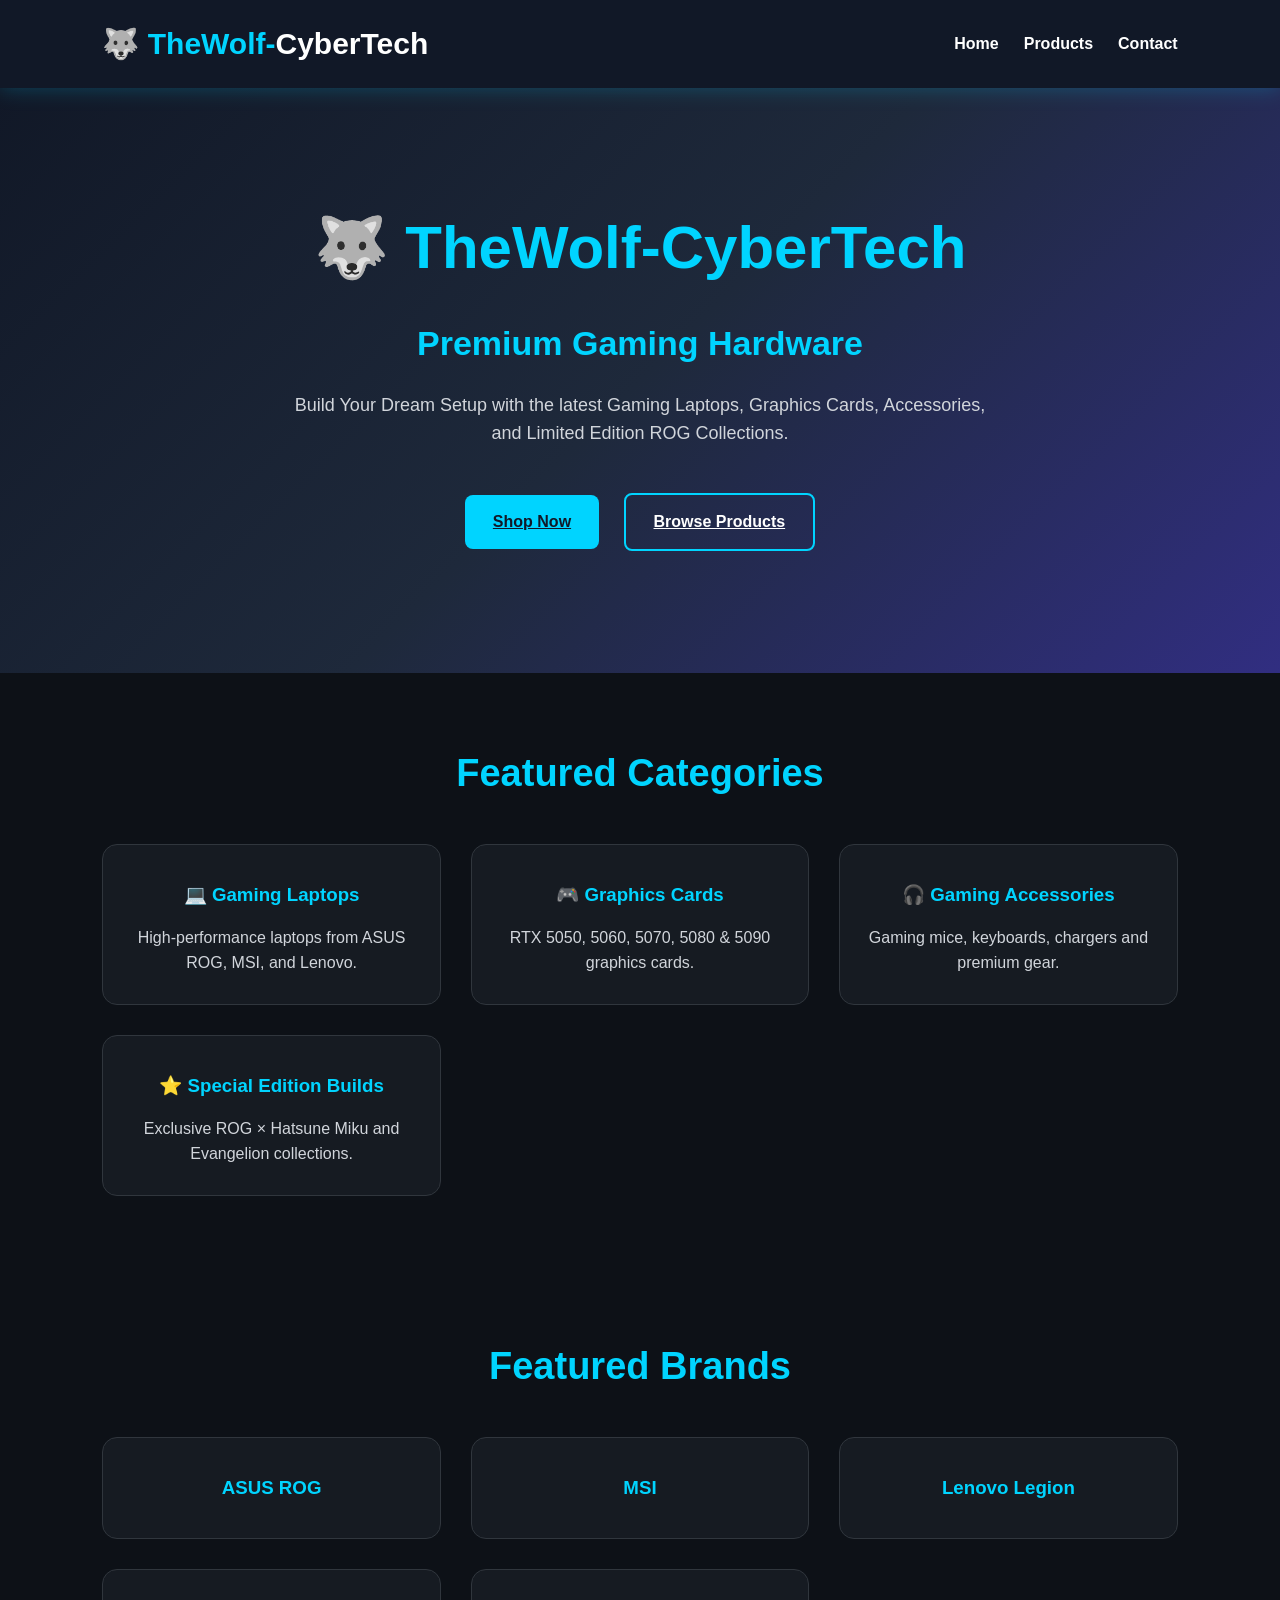
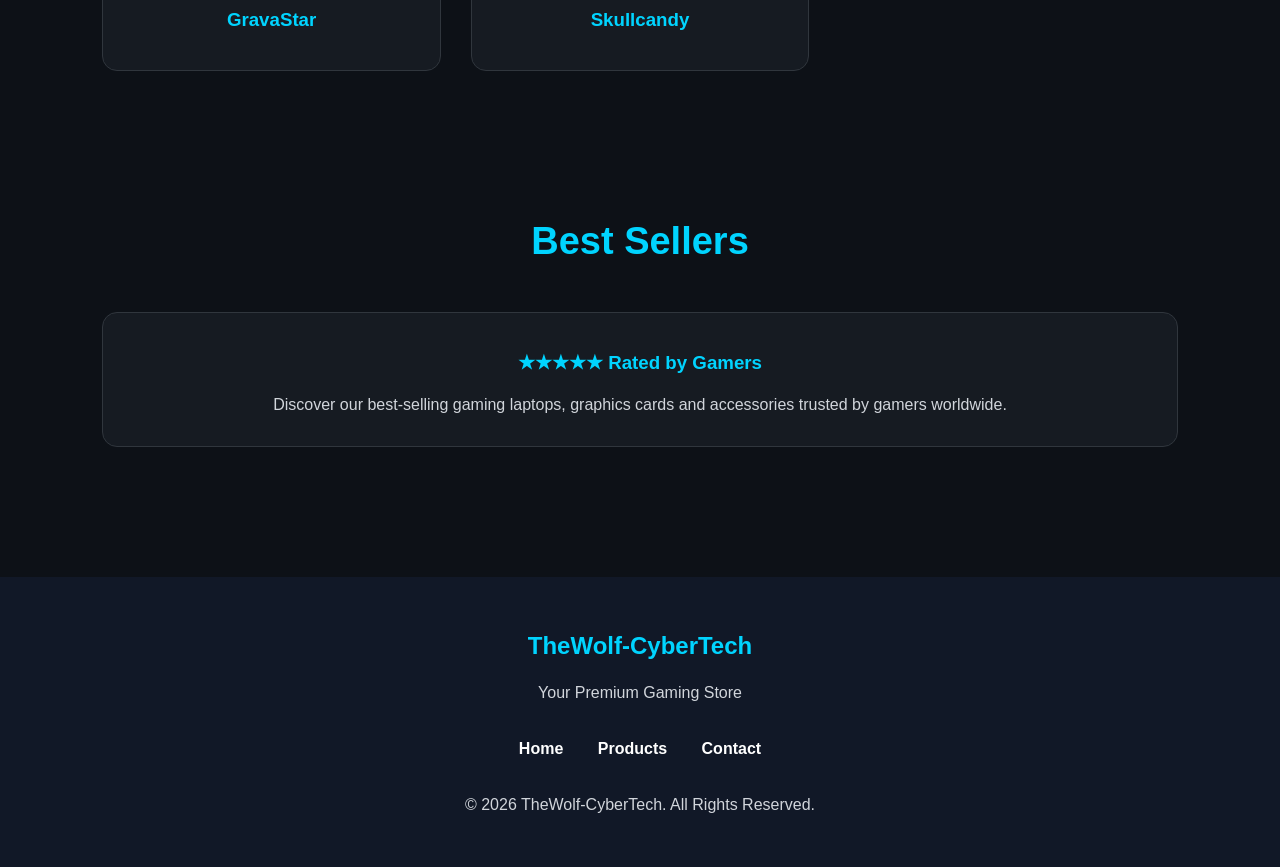
<file: index.html>
<!DOCTYPE html>
<html lang="en">
<head>
    <meta charset="UTF-8">
    <meta name="viewport" content="width=device-width, initial-scale=1.0">
    <title>TheWolf-CyberTech</title>

    <link rel="stylesheet" href="style.css">
</head>

<body>

    <!-- =========================
         HEADER
    ========================== -->

    <header class="header">

        <div class="logo">
            🐺 TheWolf-<span>CyberTech</span>
        </div>

        <nav class="navbar">
            <a href="index.html">Home</a>
            <a href="product.html">Products</a>
            <a href="testing.html">Contact</a>
        </nav>

    </header>

    <!-- =========================
         HERO SECTION
    ========================== -->

    <section class="hero">

        <div class="hero-content">

            <h1>🐺 TheWolf-CyberTech</h1>

            <h2>Premium Gaming Hardware</h2>

            <p>
                Build Your Dream Setup with the latest Gaming Laptops,
                Graphics Cards, Accessories, and Limited Edition ROG Collections.
            </p>

            <div class="hero-buttons">

                <a href="product.html" class="btn-primary">
                    Shop Now
                </a>

                <a href="product.html" class="btn-secondary">
                    Browse Products
                </a>

            </div>

        </div>

    </section>

    <!-- =========================
         FEATURED CATEGORIES
    ========================== -->

    <section class="categories">

        <h2>Featured Categories</h2>

        <div class="product-grid">

            <div class="card">
                <h3>💻 Gaming Laptops</h3>
                <p>High-performance laptops from ASUS ROG, MSI, and Lenovo.</p>
            </div>

            <div class="card">
                <h3>🎮 Graphics Cards</h3>
                <p>RTX 5050, 5060, 5070, 5080 & 5090 graphics cards.</p>
            </div>

            <div class="card">
                <h3>🎧 Gaming Accessories</h3>
                <p>Gaming mice, keyboards, chargers and premium gear.</p>
            </div>

            <div class="card">
                <h3>⭐ Special Edition Builds</h3>
                <p>Exclusive ROG × Hatsune Miku and Evangelion collections.</p>
            </div>

        </div>

    </section>

    <!-- =========================
         FEATURED BRANDS
    ========================== -->

    <section>

        <h2>Featured Brands</h2>

        <div class="product-grid">

            <div class="card">
                <h3>ASUS ROG</h3>
            </div>

            <div class="card">
                <h3>MSI</h3>
            </div>

            <div class="card">
                <h3>Lenovo Legion</h3>
            </div>

            <div class="card">
                <h3>GravaStar</h3>
            </div>

            <div class="card">
                <h3>Skullcandy</h3>
            </div>

        </div>

    </section>

    <!-- =========================
         BEST SELLERS
    ========================== -->

    <section>

        <h2>Best Sellers</h2>

        <div class="product-grid">

            <div class="card">

                <h3>★★★★★ Rated by Gamers</h3>

                <p>
                    Discover our best-selling gaming laptops,
                    graphics cards and accessories trusted by gamers worldwide.
                </p>

            </div>

        </div>

    </section>

    <!-- =========================
         FOOTER
    ========================== -->

    <footer>

        <div class="footer-content">

            <h2>TheWolf-CyberTech</h2>

            <p>Your Premium Gaming Store</p>

            <div class="footer-links">

                <a href="index.html">Home</a>
                <a href="product.html">Products</a>
                <a href="testing.html">Contact</a>

            </div>

            <p class="copyright">
                © 2026 TheWolf-CyberTech. All Rights Reserved.
            </p>

        </div>

    </footer>

</body>
</html>
</file>
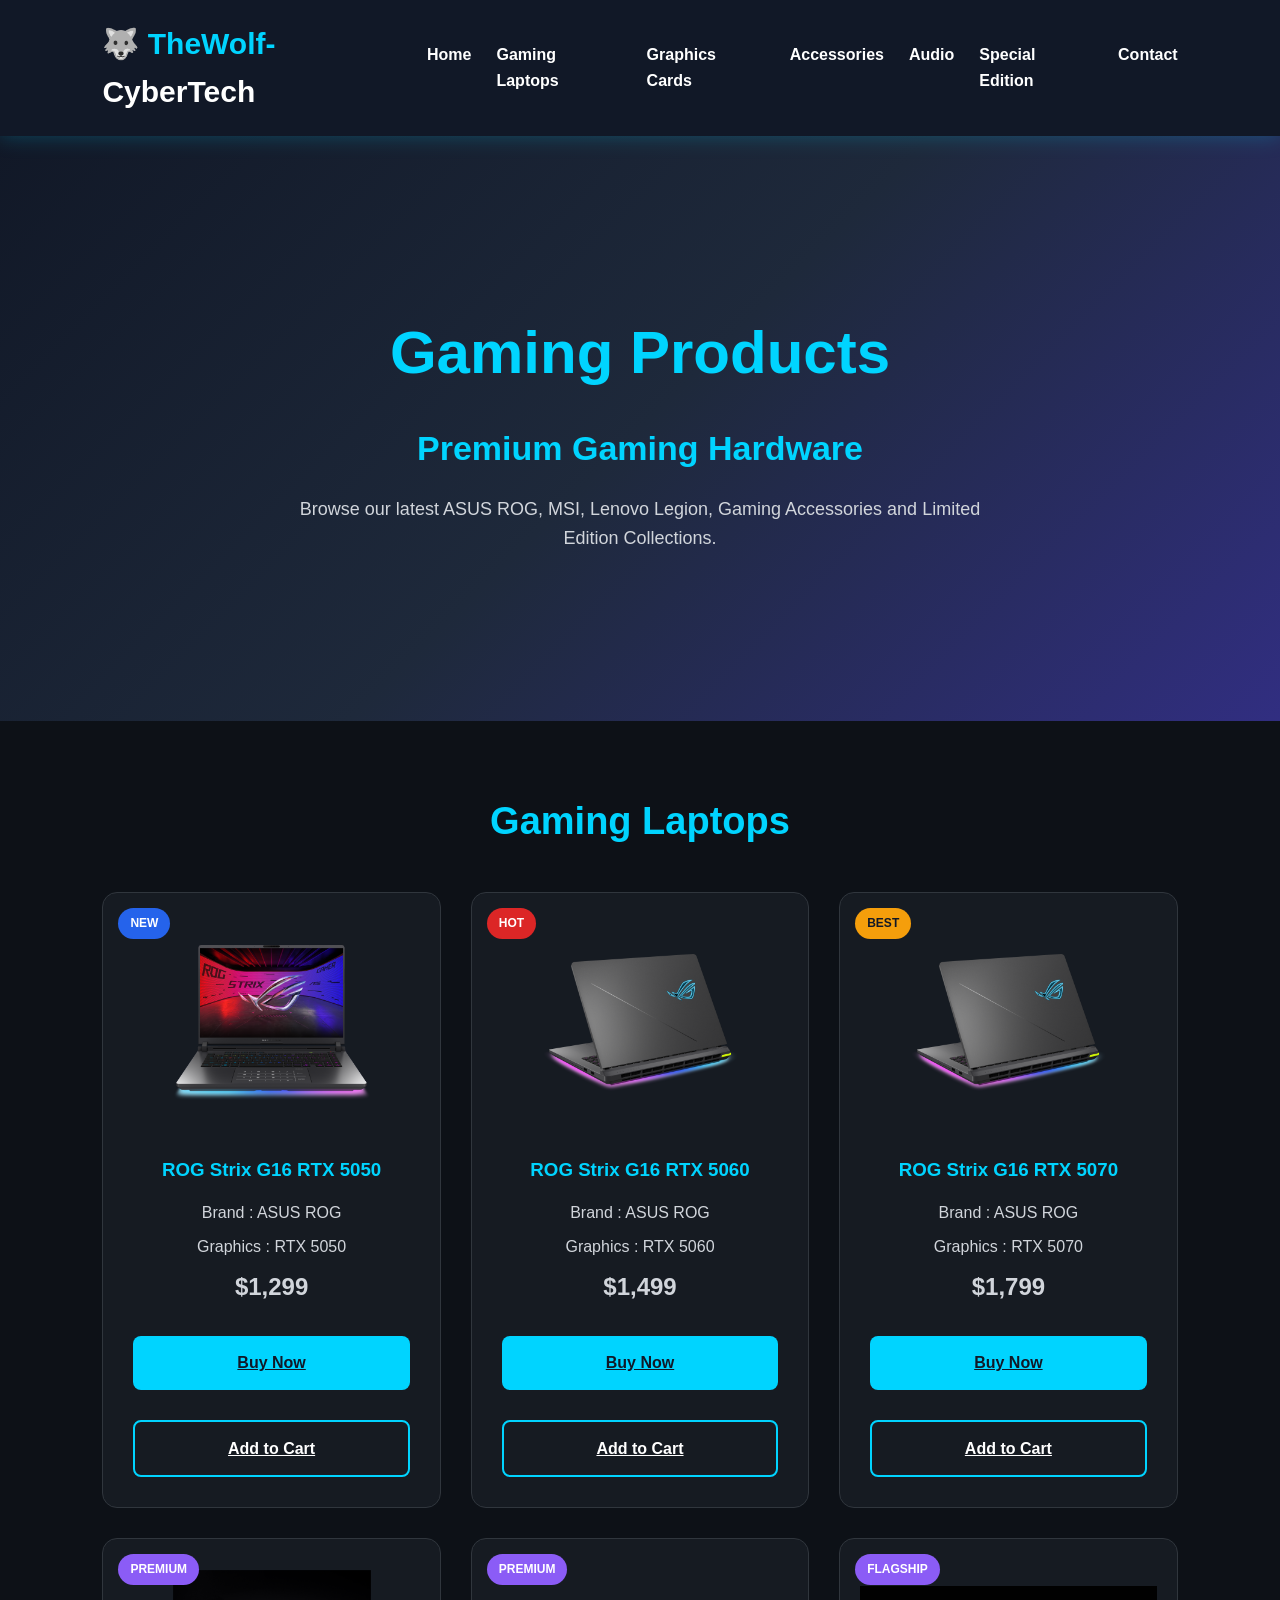
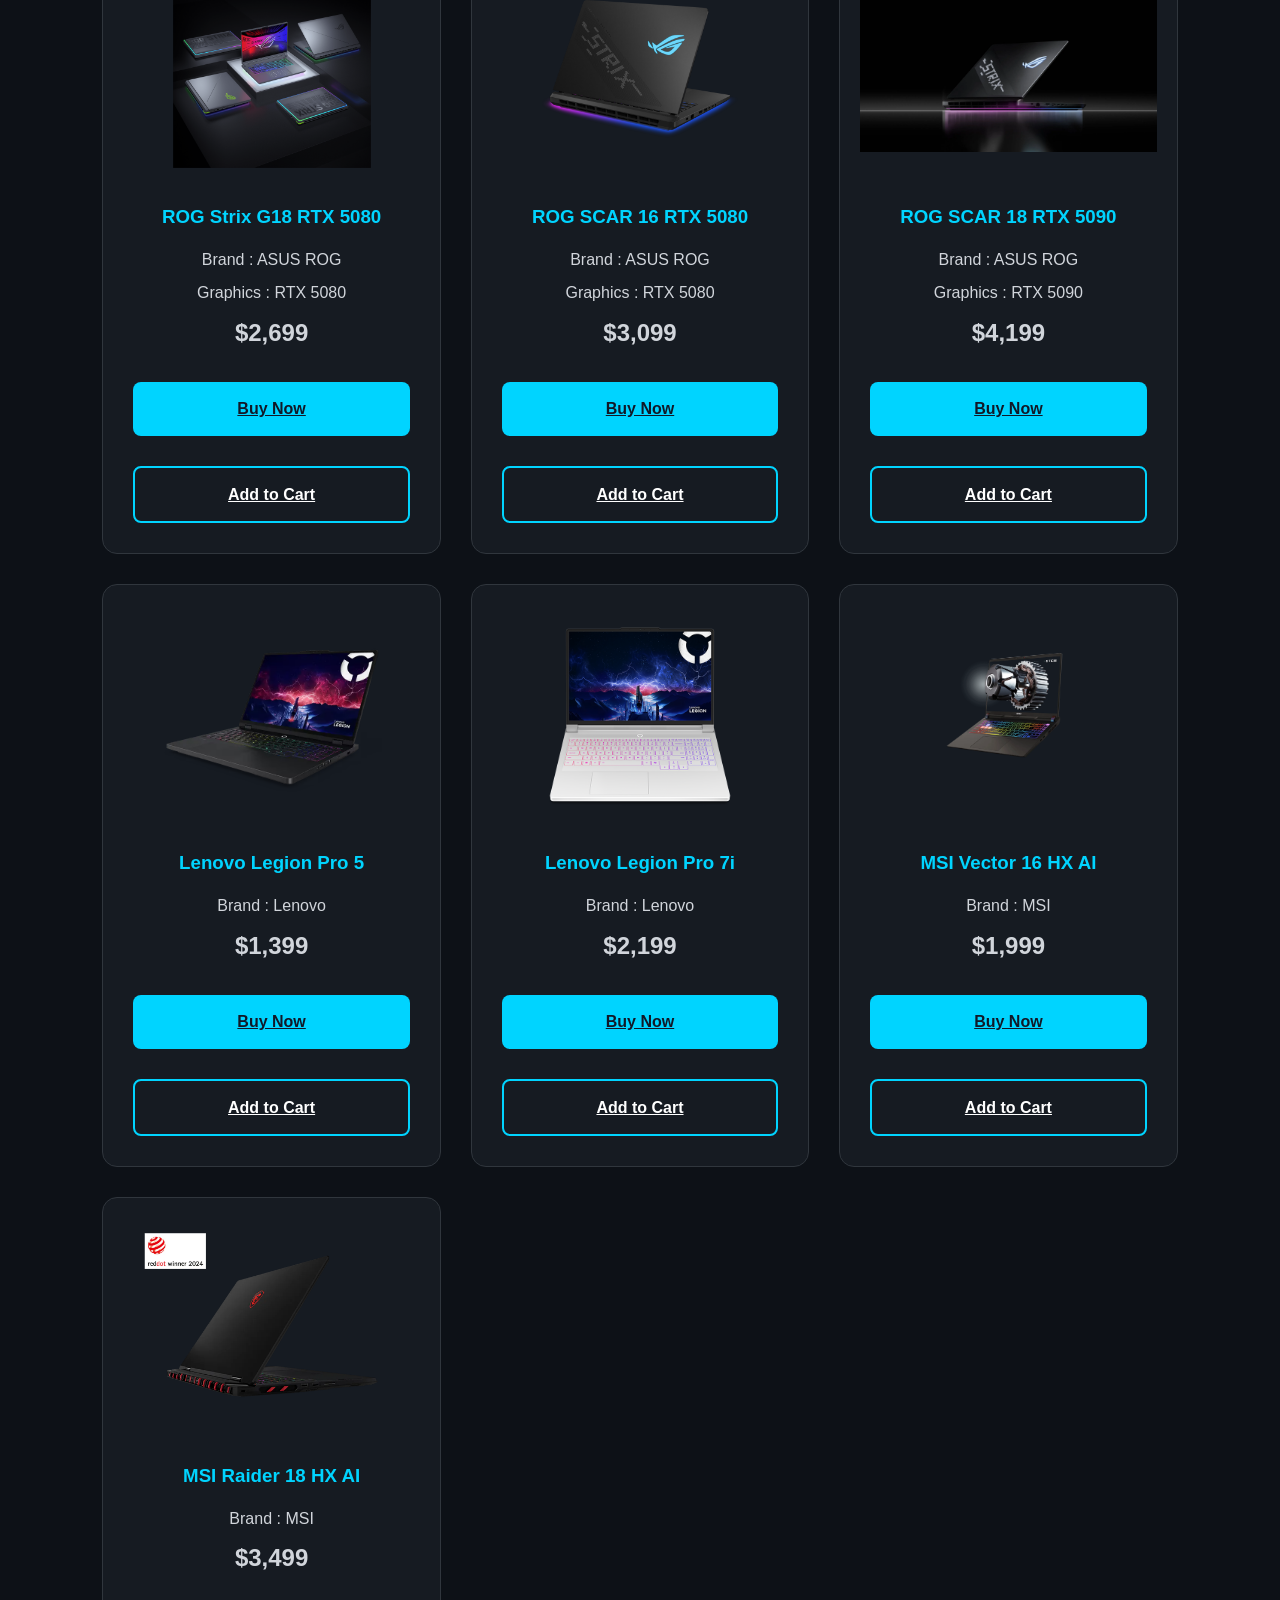
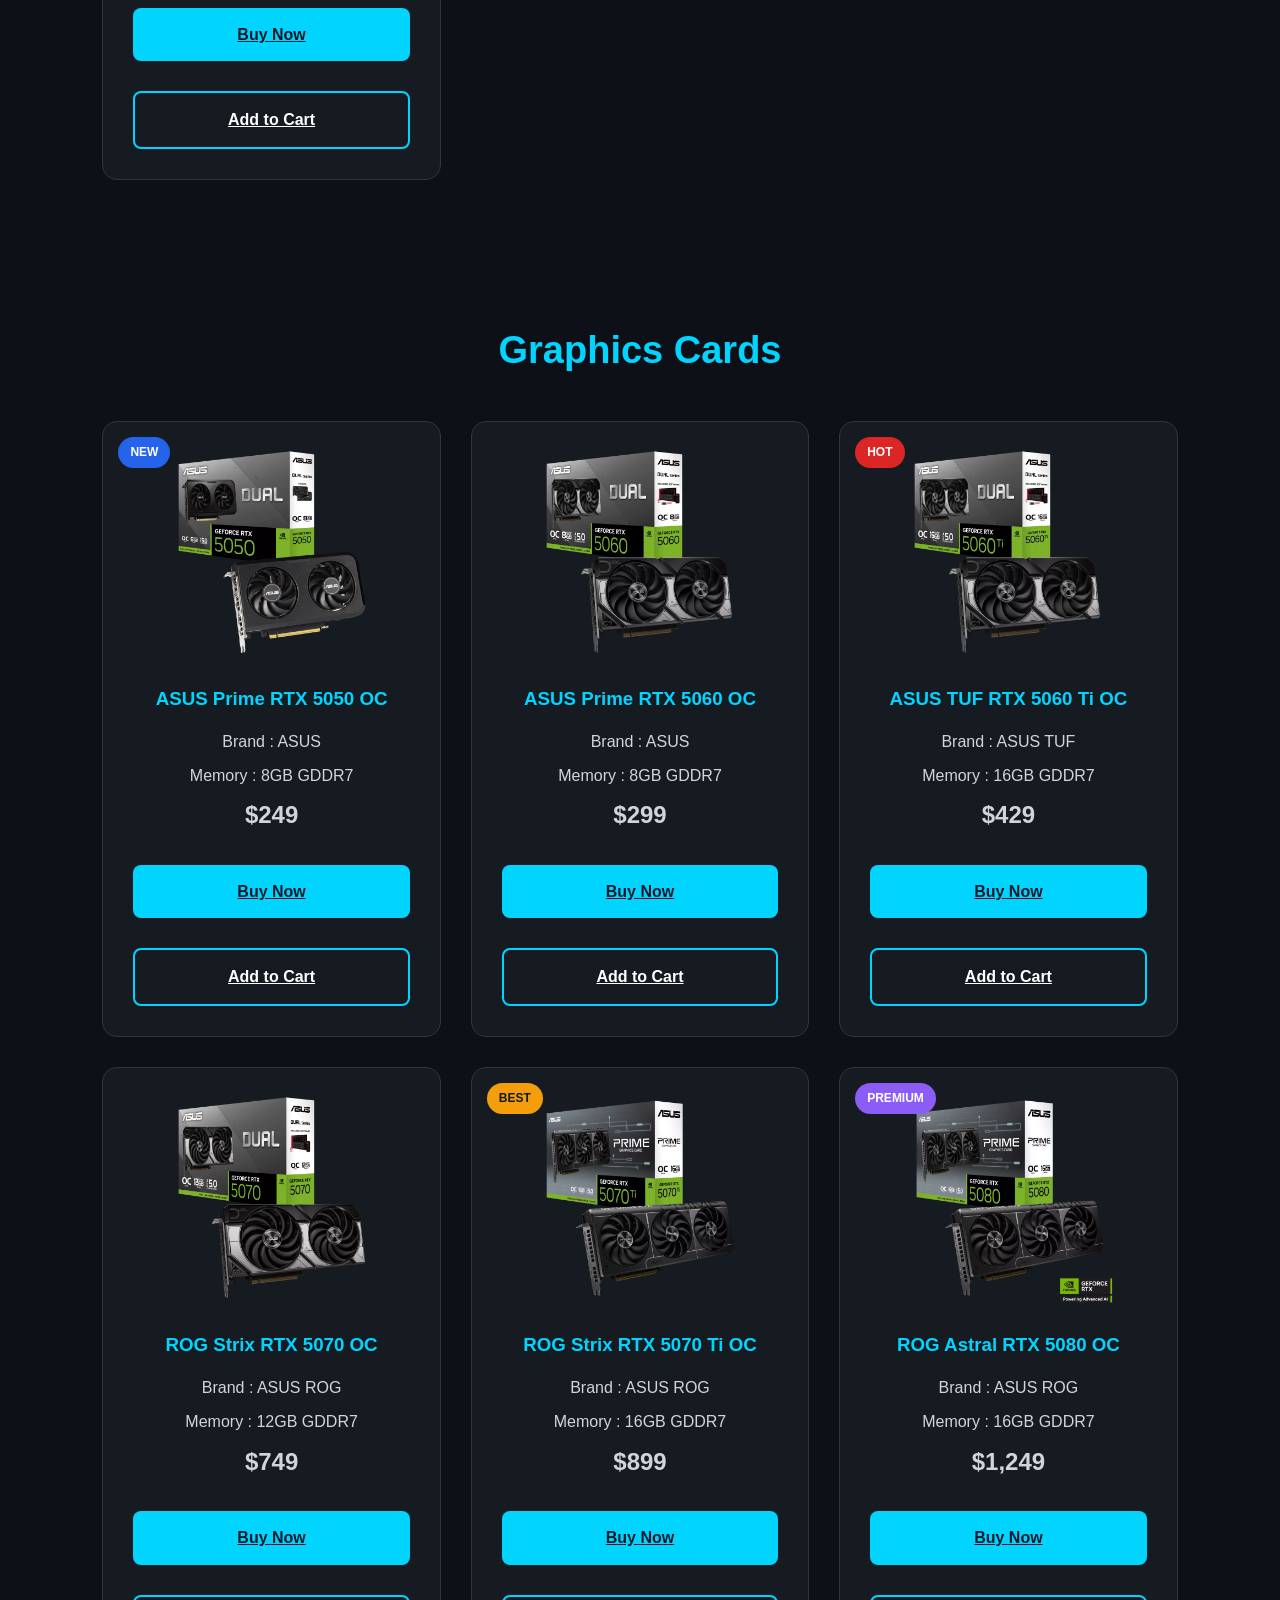
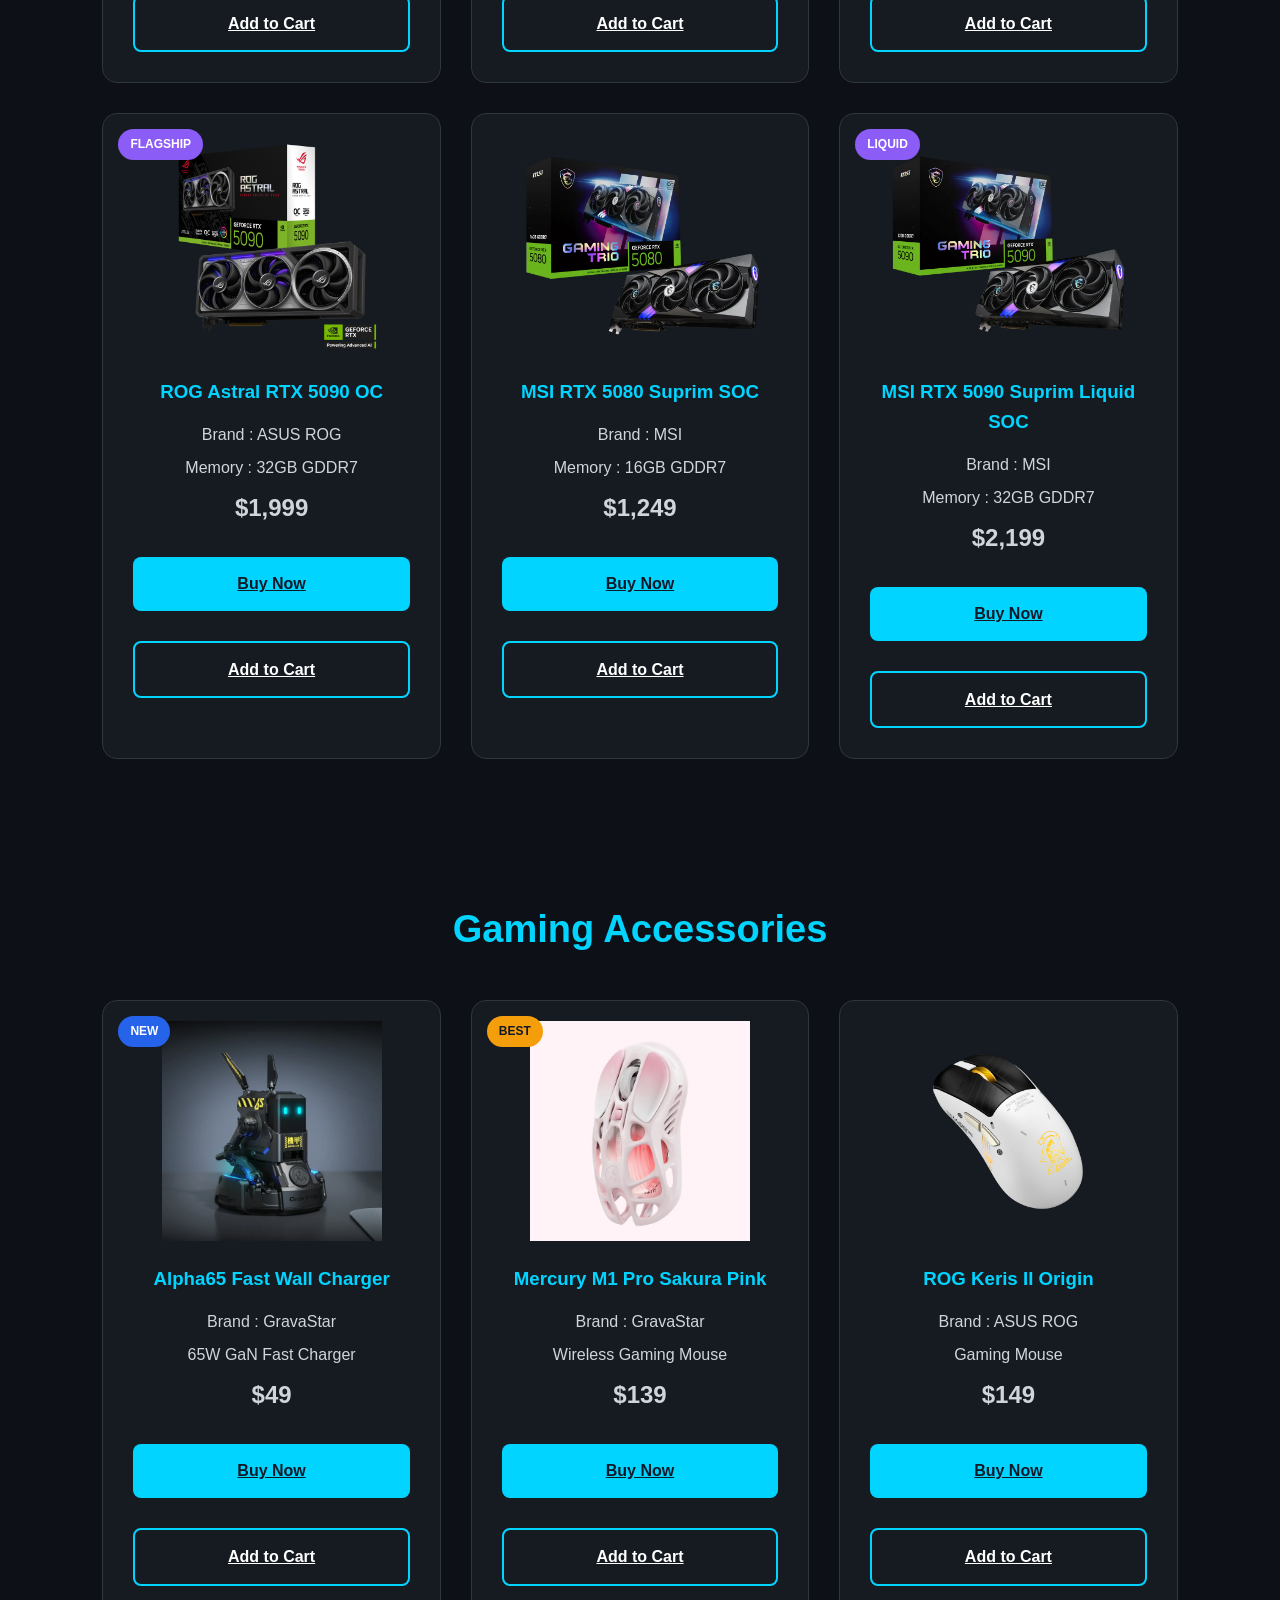
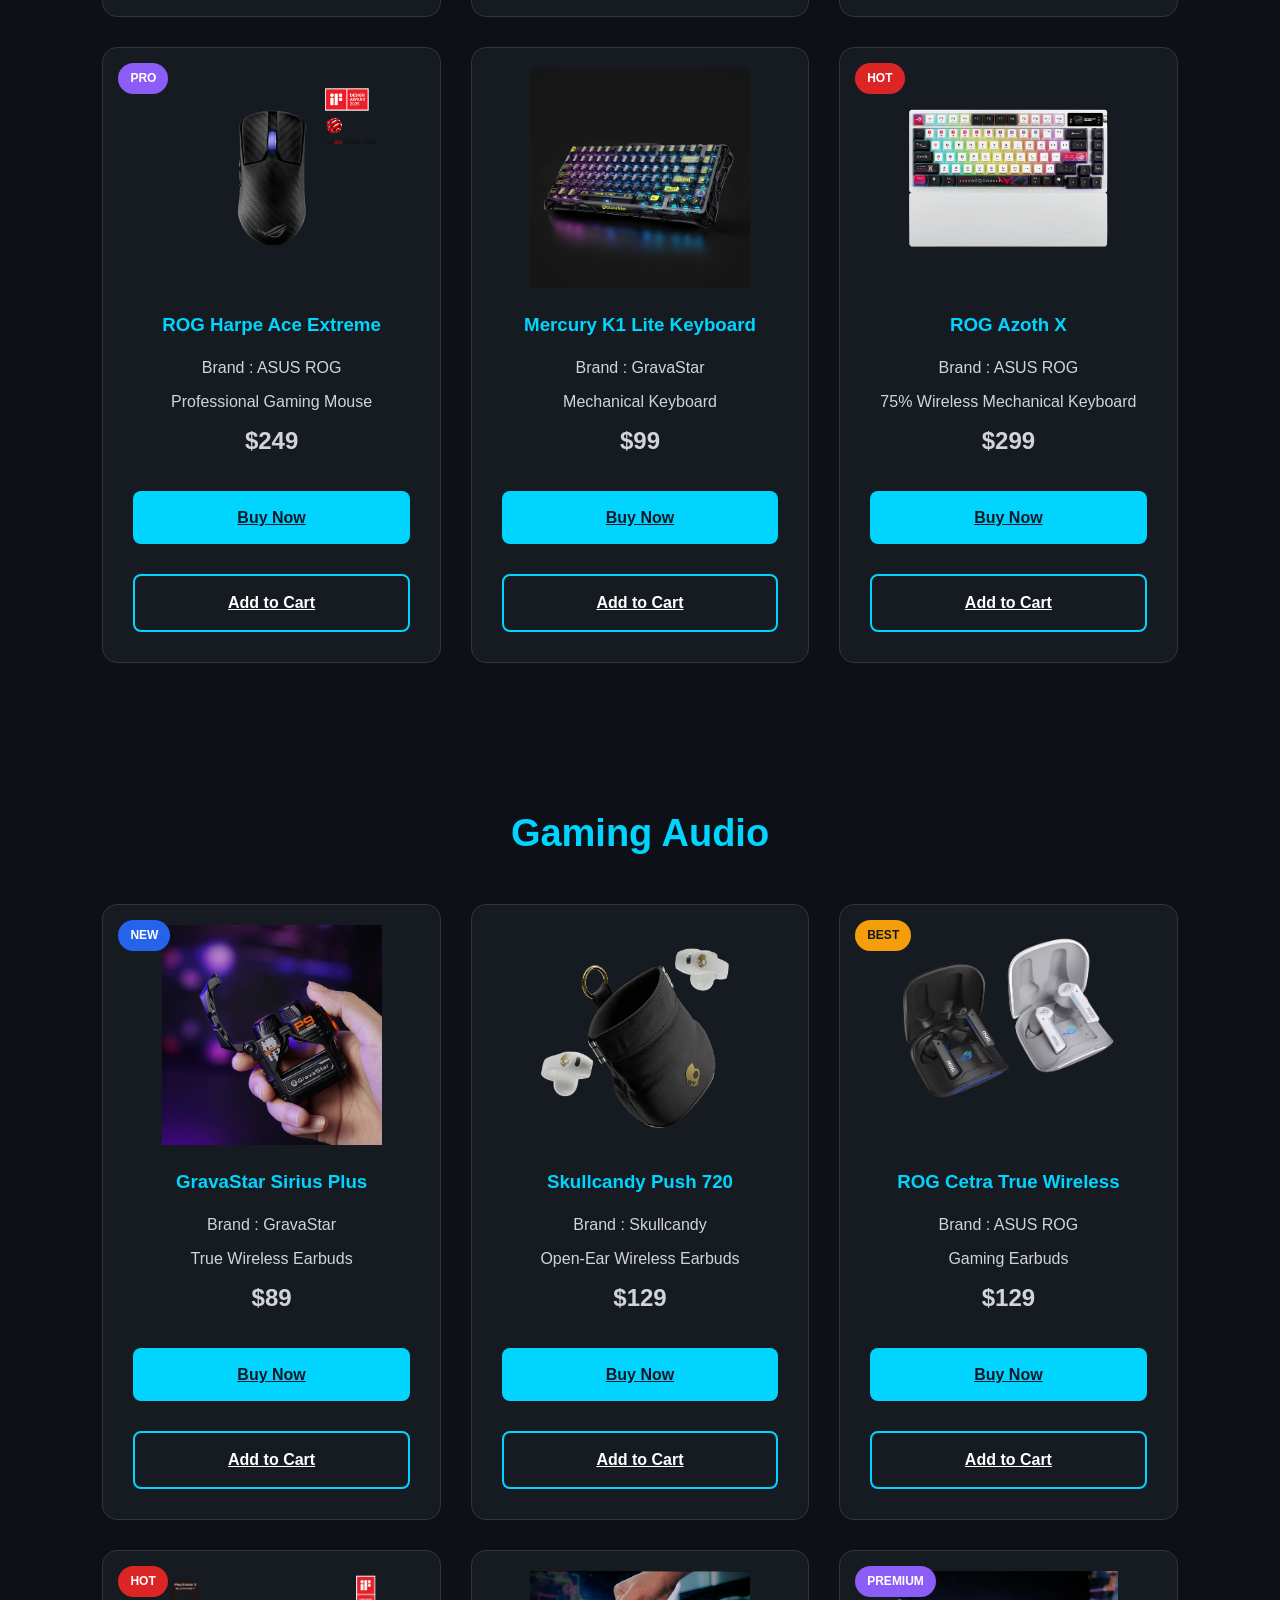
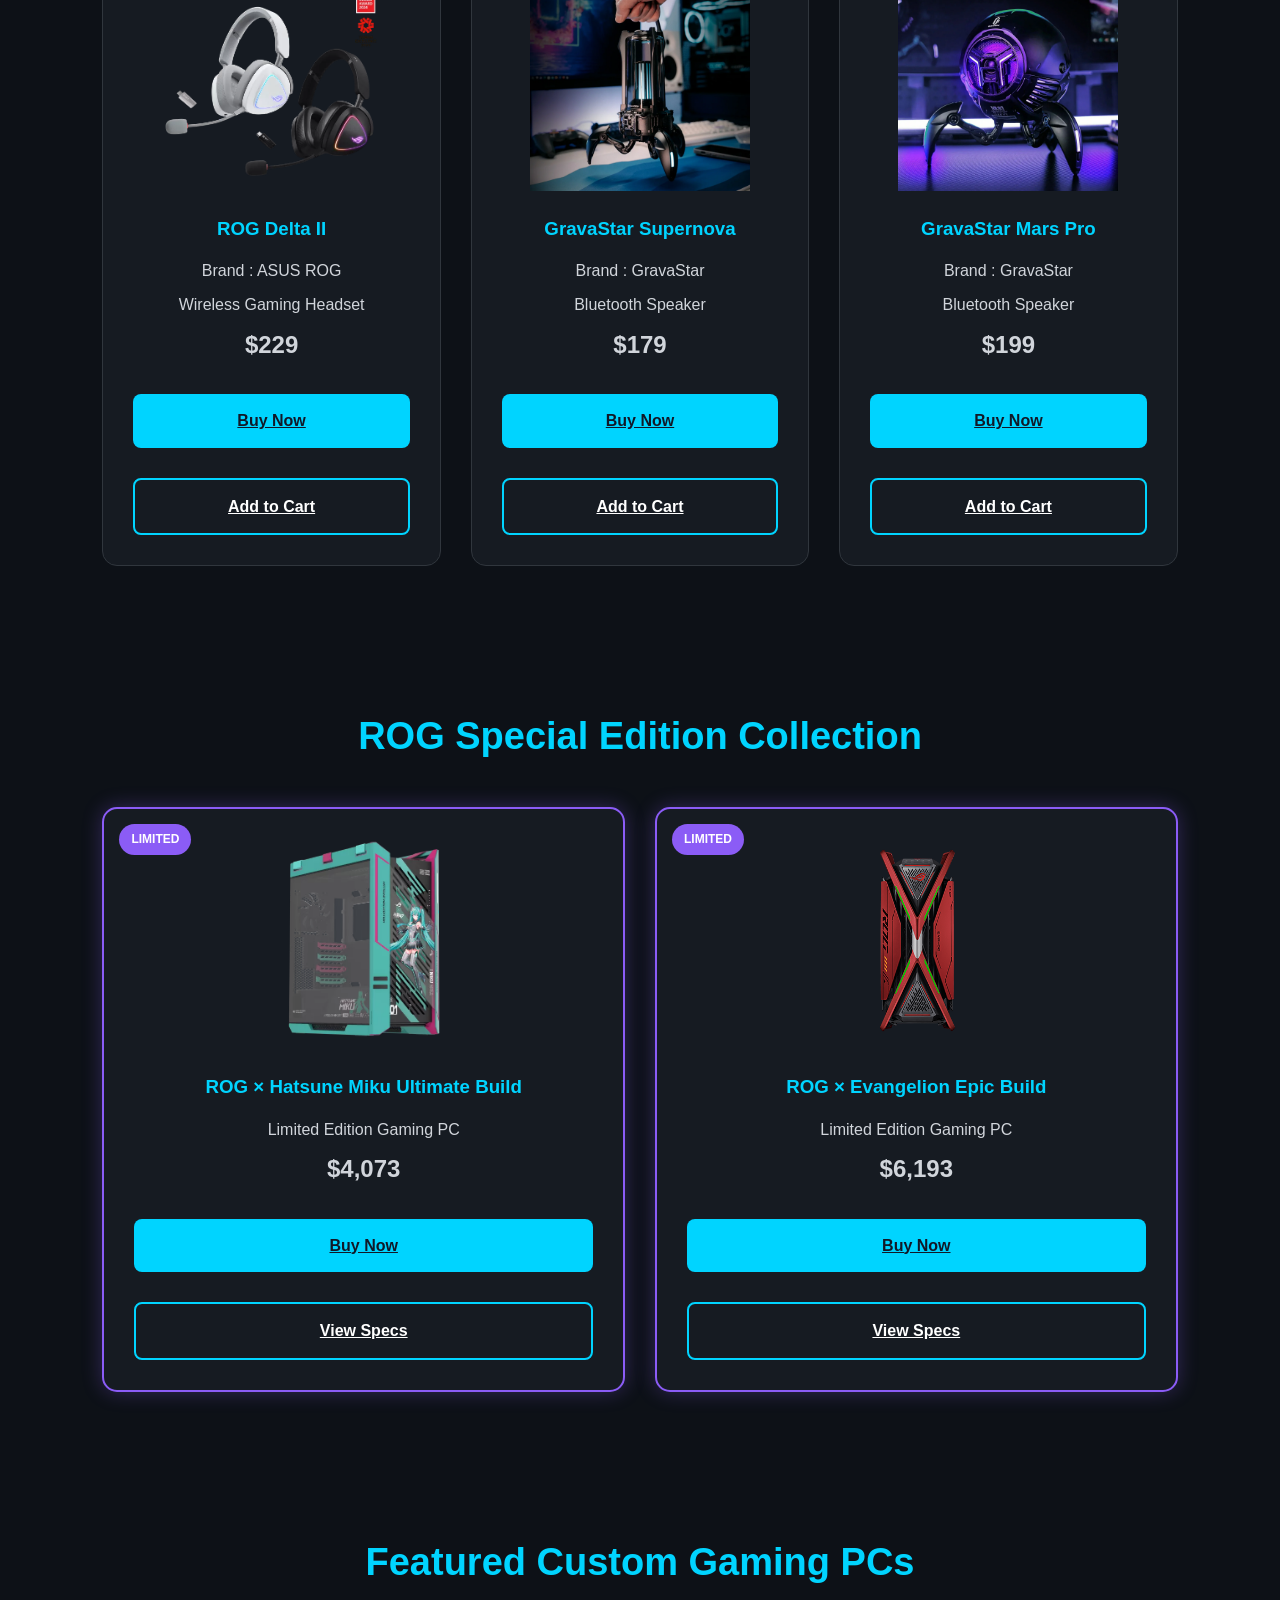
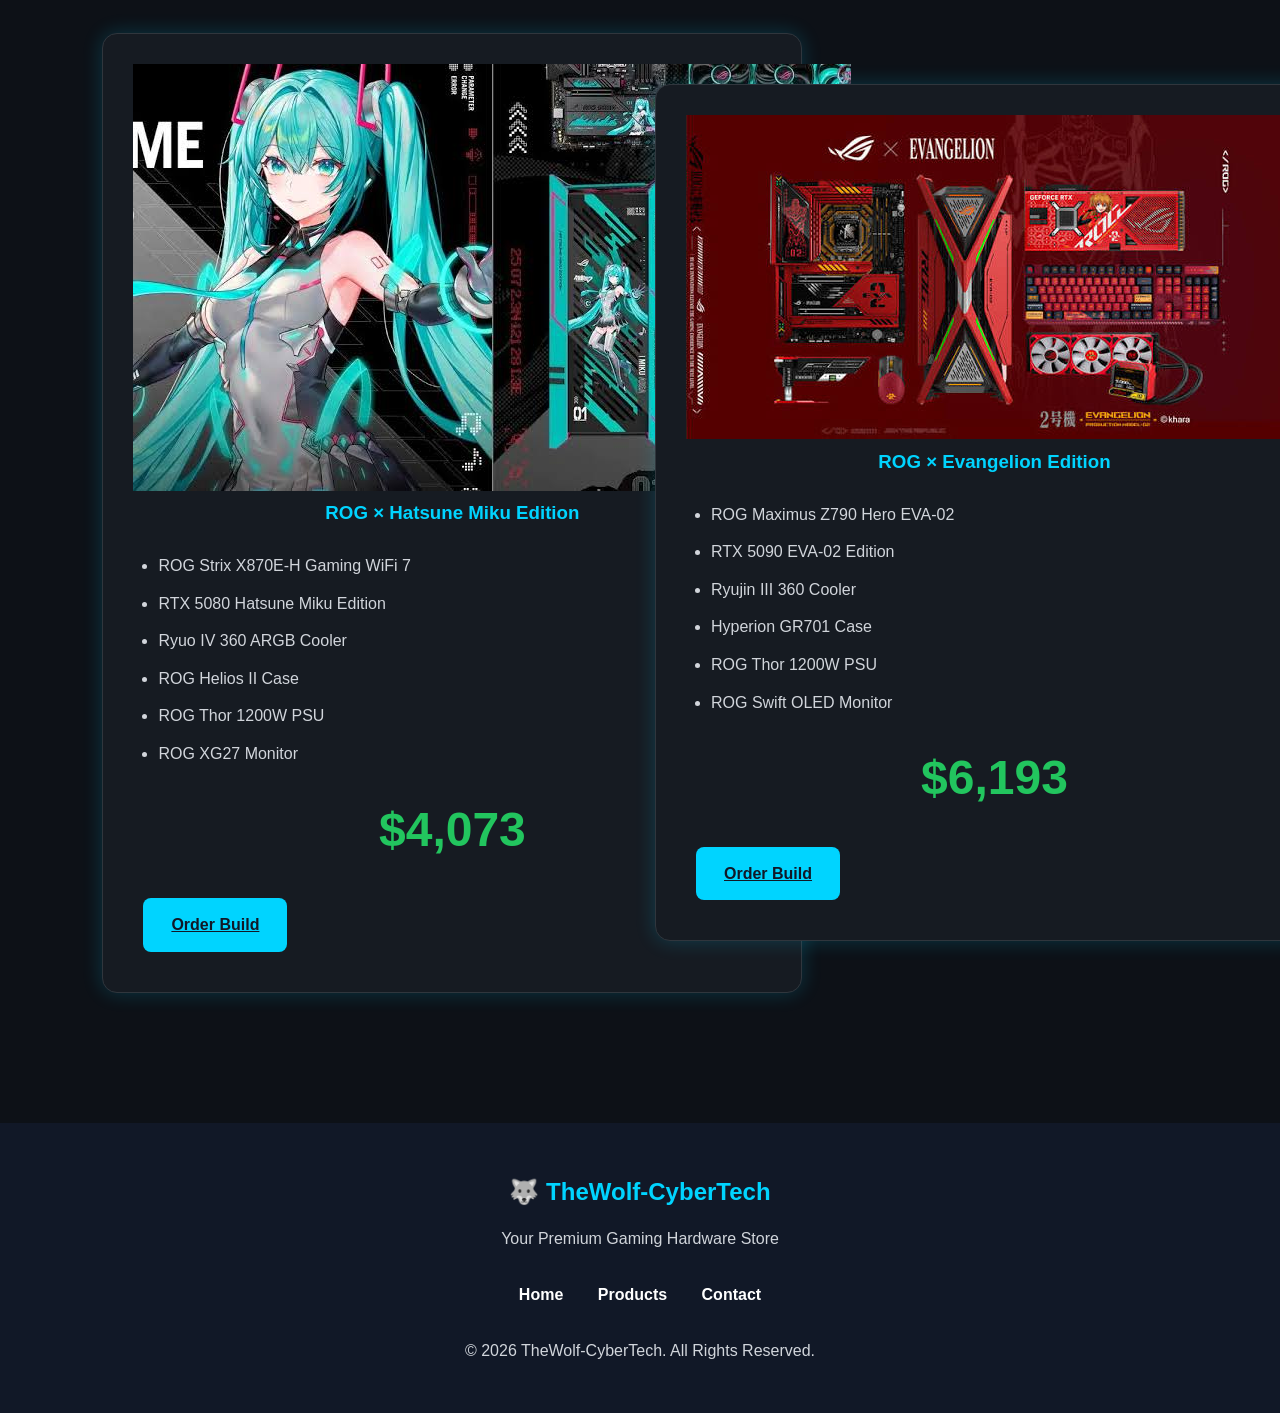
<file: product.html>
<!DOCTYPE html>
<html lang="en">
<head>
    <meta charset="UTF-8">
    <meta name="viewport" content="width=device-width, initial-scale=1.0">
    <title>Products | TheWolf-CyberTech</title>

    <link rel="stylesheet" href="style.css">
</head>

<body>

<!-- =========================
     HEADER
========================= -->

<header class="header">

    <div class="logo">
        🐺 TheWolf-<span>CyberTech</span>
    </div>

    <nav class="navbar">
        <a href="index.html">Home</a>
        <a href="#gaming-laptops">Gaming Laptops</a>
        <a href="#graphics-cards">Graphics Cards</a>
        <a href="#gaming-accessories">Accessories</a>
        <a href="#gaming-audio">Audio</a>
        <a href="#rog-special-edition">Special Edition</a>
        <a href="testing.html">Contact</a>
    </nav>

</header>

<!-- =========================
     HERO
========================= -->

<section class="product-hero">

    <div>

        <h1>Gaming Products</h1>

        <h2>Premium Gaming Hardware</h2>

        <p>
            Browse our latest ASUS ROG, MSI, Lenovo Legion,
            Gaming Accessories and Limited Edition Collections.
        </p>

    </div>

</section>

<!-- =========================
     GAMING LAPTOPS
========================= -->

<section id="gaming-laptops">

<h2>Gaming Laptops</h2>

<div class="product-grid">

<div class="card">

<span class="badge new">NEW</span>

<img src="images/rog-strix-g16-5050.jpg">

<h3>ROG Strix G16 RTX 5050</h3>

<p>Brand : ASUS ROG</p>

<p>Graphics : RTX 5050</p>

<p class="price">$1,299</p>

<div class="buttons">
<a href="#" class="buy-btn">Buy Now</a>
<a href="#" class="cart-btn">Add to Cart</a>
</div>

</div>

<div class="card">

<span class="badge hot">HOT</span>

<img src="images/rog-strix-g16-5060.jpg">

<h3>ROG Strix G16 RTX 5060</h3>

<p>Brand : ASUS ROG</p>

<p>Graphics : RTX 5060</p>

<p class="price">$1,499</p>

<div class="buttons">
<a href="#" class="buy-btn">Buy Now</a>
<a href="#" class="cart-btn">Add to Cart</a>
</div>

</div>

<div class="card">

<span class="badge best">BEST</span>

<img src="images/rog-strix-g16-5070.jpg">

<h3>ROG Strix G16 RTX 5070</h3>

<p>Brand : ASUS ROG</p>

<p>Graphics : RTX 5070</p>

<p class="price">$1,799</p>

<div class="buttons">
<a href="#" class="buy-btn">Buy Now</a>
<a href="#" class="cart-btn">Add to Cart</a>
</div>

</div>

<div class="card">

<span class="badge premium">PREMIUM</span>

<img src="images/rog-strix-g18-5080.jpg">

<h3>ROG Strix G18 RTX 5080</h3>

<p>Brand : ASUS ROG</p>

<p>Graphics : RTX 5080</p>

<p class="price">$2,699</p>

<div class="buttons">
<a href="#" class="buy-btn">Buy Now</a>
<a href="#" class="cart-btn">Add to Cart</a>
</div>

</div>

<div class="card">

<span class="badge premium">PREMIUM</span>

<img src="images/rog-scar16-5080.jpg">

<h3>ROG SCAR 16 RTX 5080</h3>

<p>Brand : ASUS ROG</p>

<p>Graphics : RTX 5080</p>

<p class="price">$3,099</p>

<div class="buttons">
<a href="#" class="buy-btn">Buy Now</a>
<a href="#" class="cart-btn">Add to Cart</a>
</div>

</div>

<div class="card">

<span class="badge premium">FLAGSHIP</span>

<img src="images/rog-scar18-5090.jpg">

<h3>ROG SCAR 18 RTX 5090</h3>

<p>Brand : ASUS ROG</p>

<p>Graphics : RTX 5090</p>

<p class="price">$4,199</p>

<div class="buttons">
<a href="#" class="buy-btn">Buy Now</a>
<a href="#" class="cart-btn">Add to Cart</a>
</div>

</div>

<div class="card">

<img src="images/legion-pro5.jpg">

<h3>Lenovo Legion Pro 5</h3>

<p>Brand : Lenovo</p>

<p class="price">$1,399</p>

<div class="buttons">
<a href="#" class="buy-btn">Buy Now</a>
<a href="#" class="cart-btn">Add to Cart</a>
</div>

</div>

<div class="card">

<img src="images/legion-pro7i.jpg">

<h3>Lenovo Legion Pro 7i</h3>

<p>Brand : Lenovo</p>

<p class="price">$2,199</p>

<div class="buttons">
<a href="#" class="buy-btn">Buy Now</a>
<a href="#" class="cart-btn">Add to Cart</a>
</div>

</div>

<div class="card">

<img src="images/msi-vector16.jpg">

<h3>MSI Vector 16 HX AI</h3>

<p>Brand : MSI</p>

<p class="price">$1,999</p>

<div class="buttons">
<a href="#" class="buy-btn">Buy Now</a>
<a href="#" class="cart-btn">Add to Cart</a>
</div>

</div>

<div class="card">

<img src="images/msi-raider18.jpg">

<h3>MSI Raider 18 HX AI</h3>

<p>Brand : MSI</p>

<p class="price">$3,499</p>

<div class="buttons">
<a href="#" class="buy-btn">Buy Now</a>
<a href="#" class="cart-btn">Add to Cart</a>
</div>

</div>

</div>

</section>
<!-- =========================
     GRAPHICS CARDS
========================= -->

<section id="graphics-cards">

<h2>Graphics Cards</h2>

<div class="product-grid">

<div class="card">

<span class="badge new">NEW</span>

<img src="images/rog-rtx5050.jpg" alt="RTX 5050">

<h3>ASUS Prime RTX 5050 OC</h3>

<p>Brand : ASUS</p>
<p>Memory : 8GB GDDR7</p>

<p class="price">$249</p>

<div class="buttons">
<a href="#" class="buy-btn">Buy Now</a>
<a href="#" class="cart-btn">Add to Cart</a>
</div>

</div>

<div class="card">

<img src="images/rog-rtx5060.jpg" alt="RTX 5060">

<h3>ASUS Prime RTX 5060 OC</h3>

<p>Brand : ASUS</p>
<p>Memory : 8GB GDDR7</p>

<p class="price">$299</p>

<div class="buttons">
<a href="#" class="buy-btn">Buy Now</a>
<a href="#" class="cart-btn">Add to Cart</a>
</div>

</div>

<div class="card">

<span class="badge hot">HOT</span>

<img src="images/rog-rtx5060ti.jpg" alt="RTX 5060 Ti">

<h3>ASUS TUF RTX 5060 Ti OC</h3>

<p>Brand : ASUS TUF</p>
<p>Memory : 16GB GDDR7</p>

<p class="price">$429</p>

<div class="buttons">
<a href="#" class="buy-btn">Buy Now</a>
<a href="#" class="cart-btn">Add to Cart</a>
</div>

</div>

<div class="card">

<img src="images/rog-rtx5070.jpg" alt="RTX 5070">

<h3>ROG Strix RTX 5070 OC</h3>

<p>Brand : ASUS ROG</p>
<p>Memory : 12GB GDDR7</p>

<p class="price">$749</p>

<div class="buttons">
<a href="#" class="buy-btn">Buy Now</a>
<a href="#" class="cart-btn">Add to Cart</a>
</div>

</div>

<div class="card">

<span class="badge best">BEST</span>

<img src="images/rog-rtx5070ti.jpg" alt="RTX 5070 Ti">

<h3>ROG Strix RTX 5070 Ti OC</h3>

<p>Brand : ASUS ROG</p>
<p>Memory : 16GB GDDR7</p>

<p class="price">$899</p>

<div class="buttons">
<a href="#" class="buy-btn">Buy Now</a>
<a href="#" class="cart-btn">Add to Cart</a>
</div>

</div>

<div class="card">

<span class="badge premium">PREMIUM</span>

<img src="images/rog-rtx5080.jpg" alt="RTX 5080">

<h3>ROG Astral RTX 5080 OC</h3>

<p>Brand : ASUS ROG</p>
<p>Memory : 16GB GDDR7</p>

<p class="price">$1,249</p>

<div class="buttons">
<a href="#" class="buy-btn">Buy Now</a>
<a href="#" class="cart-btn">Add to Cart</a>
</div>

</div>

<div class="card">

<span class="badge premium">FLAGSHIP</span>

<img src="images/rog-rtx5090.jpg" alt="RTX 5090">

<h3>ROG Astral RTX 5090 OC</h3>

<p>Brand : ASUS ROG</p>
<p>Memory : 32GB GDDR7</p>

<p class="price">$1,999</p>

<div class="buttons">
<a href="#" class="buy-btn">Buy Now</a>
<a href="#" class="cart-btn">Add to Cart</a>
</div>

</div>

<div class="card">

<img src="images/msi-rtx5080.jpg" alt="MSI RTX 5080">

<h3>MSI RTX 5080 Suprim SOC</h3>

<p>Brand : MSI</p>
<p>Memory : 16GB GDDR7</p>

<p class="price">$1,249</p>

<div class="buttons">
<a href="#" class="buy-btn">Buy Now</a>
<a href="#" class="cart-btn">Add to Cart</a>
</div>

</div>

<div class="card">

<span class="badge premium">LIQUID</span>

<img src="images/msi-rtx5090.jpg" alt="MSI RTX 5090">

<h3>MSI RTX 5090 Suprim Liquid SOC</h3>

<p>Brand : MSI</p>
<p>Memory : 32GB GDDR7</p>

<p class="price">$2,199</p>

<div class="buttons">
<a href="#" class="buy-btn">Buy Now</a>
<a href="#" class="cart-btn">Add to Cart</a>
</div>

</div>

</div>

</section>
<!-- =========================
     GAMING ACCESSORIES
========================= -->

<section id="gaming-accessories">

<h2>Gaming Accessories</h2>

<div class="product-grid">

<div class="card">

<span class="badge new">NEW</span>

<img src="images/alpha65-charger.jpg" alt="Alpha65 Charger">

<h3>Alpha65 Fast Wall Charger</h3>

<p>Brand : GravaStar</p>
<p>65W GaN Fast Charger</p>

<p class="price">$49</p>

<div class="buttons">
<a href="#" class="buy-btn">Buy Now</a>
<a href="#" class="cart-btn">Add to Cart</a>
</div>

</div>

<div class="card">

<span class="badge best">BEST</span>

<img src="images/mercury-m1pro-sakura-pink.jpg" alt="Mercury M1 Pro">

<h3>Mercury M1 Pro Sakura Pink</h3>

<p>Brand : GravaStar</p>
<p>Wireless Gaming Mouse</p>

<p class="price">$139</p>

<div class="buttons">
<a href="#" class="buy-btn">Buy Now</a>
<a href="#" class="cart-btn">Add to Cart</a>
</div>

</div>

<div class="card">

<img src="images/rog-keris-ii-origin.jpg" alt="ROG Keris II">

<h3>ROG Keris II Origin</h3>

<p>Brand : ASUS ROG</p>
<p>Gaming Mouse</p>

<p class="price">$149</p>

<div class="buttons">
<a href="#" class="buy-btn">Buy Now</a>
<a href="#" class="cart-btn">Add to Cart</a>
</div>

</div>

<div class="card">

<span class="badge premium">PRO</span>

<img src="images/rog-harpe-ace-extreme.jpg" alt="ROG Harpe Ace">

<h3>ROG Harpe Ace Extreme</h3>

<p>Brand : ASUS ROG</p>
<p>Professional Gaming Mouse</p>

<p class="price">$249</p>

<div class="buttons">
<a href="#" class="buy-btn">Buy Now</a>
<a href="#" class="cart-btn">Add to Cart</a>
</div>

</div>

<div class="card">

<img src="images/mercury-k1-lite-transparent-black.jpg" alt="Mercury K1 Lite">

<h3>Mercury K1 Lite Keyboard</h3>

<p>Brand : GravaStar</p>
<p>Mechanical Keyboard</p>

<p class="price">$99</p>

<div class="buttons">
<a href="#" class="buy-btn">Buy Now</a>
<a href="#" class="cart-btn">Add to Cart</a>
</div>

</div>

<div class="card">

<span class="badge hot">HOT</span>

<img src="images/rog-azoth-x.jpg" alt="ROG Azoth X">

<h3>ROG Azoth X</h3>

<p>Brand : ASUS ROG</p>
<p>75% Wireless Mechanical Keyboard</p>

<p class="price">$299</p>

<div class="buttons">
<a href="#" class="buy-btn">Buy Now</a>
<a href="#" class="cart-btn">Add to Cart</a>
</div>

</div>

</div>

</section>
<!-- =========================
     GAMING AUDIO
========================= -->

<section id="gaming-audio">

<h2>Gaming Audio</h2>

<div class="product-grid">

<div class="card">

<span class="badge new">NEW</span>

<img src="images/gravastar-sirius-plus.jpg" alt="GravaStar Sirius Plus">

<h3>GravaStar Sirius Plus</h3>

<p>Brand : GravaStar</p>
<p>True Wireless Earbuds</p>

<p class="price">$89</p>

<div class="buttons">
<a href="#" class="buy-btn">Buy Now</a>
<a href="#" class="cart-btn">Add to Cart</a>
</div>

</div>

<div class="card">

<img src="images/skullcandy-push-720.jpg" alt="Skullcandy Push 720">

<h3>Skullcandy Push 720</h3>

<p>Brand : Skullcandy</p>
<p>Open-Ear Wireless Earbuds</p>

<p class="price">$129</p>

<div class="buttons">
<a href="#" class="buy-btn">Buy Now</a>
<a href="#" class="cart-btn">Add to Cart</a>
</div>

</div>

<div class="card">

<span class="badge best">BEST</span>

<img src="images/rog-cetra-true-wireless.jpg" alt="ROG Cetra">

<h3>ROG Cetra True Wireless</h3>

<p>Brand : ASUS ROG</p>
<p>Gaming Earbuds</p>

<p class="price">$129</p>

<div class="buttons">
<a href="#" class="buy-btn">Buy Now</a>
<a href="#" class="cart-btn">Add to Cart</a>
</div>

</div>

<div class="card">

<span class="badge hot">HOT</span>

<img src="images/rog-delta-ii.jpg" alt="ROG Delta II">

<h3>ROG Delta II</h3>

<p>Brand : ASUS ROG</p>
<p>Wireless Gaming Headset</p>

<p class="price">$229</p>

<div class="buttons">
<a href="#" class="buy-btn">Buy Now</a>
<a href="#" class="cart-btn">Add to Cart</a>
</div>

</div>

<div class="card">

<img src="images/gravastar-supernova.jpg" alt="GravaStar Supernova">

<h3>GravaStar Supernova</h3>

<p>Brand : GravaStar</p>
<p>Bluetooth Speaker</p>

<p class="price">$179</p>

<div class="buttons">
<a href="#" class="buy-btn">Buy Now</a>
<a href="#" class="cart-btn">Add to Cart</a>
</div>

</div>

<div class="card">

<span class="badge premium">PREMIUM</span>

<img src="images/gravastar-mars-pro.jpg" alt="GravaStar Mars Pro">

<h3>GravaStar Mars Pro</h3>

<p>Brand : GravaStar</p>
<p>Bluetooth Speaker</p>

<p class="price">$199</p>

<div class="buttons">
<a href="#" class="buy-btn">Buy Now</a>
<a href="#" class="cart-btn">Add to Cart</a>
</div>

</div>

</div>

</section>
<!-- =========================
     ROG SPECIAL EDITION
========================= -->

<section id="rog-special-edition">

    <h2>ROG Special Edition Collection</h2>

    <div class="product-grid">

        <div class="card special">

            <span class="badge premium">LIMITED</span>

            <img src="images/rog-miku-pcs.jpg" alt="ROG x Hatsune Miku">

            <h3>ROG × Hatsune Miku Ultimate Build</h3>

            <p>Limited Edition Gaming PC</p>

            <p class="price">$4,073</p>

            <div class="buttons">
                <a href="#" class="buy-btn">Buy Now</a>
                <a href="#" class="cart-btn">View Specs</a>
            </div>

        </div>

        <div class="card special">

            <span class="badge premium">LIMITED</span>

            <img src="images/rog-evangelion-pcs.jpg" alt="ROG x Evangelion">

            <h3>ROG × Evangelion Epic Build</h3>

            <p>Limited Edition Gaming PC</p>

            <p class="price">$6,193</p>

            <div class="buttons">
                <a href="#" class="buy-btn">Buy Now</a>
                <a href="#" class="cart-btn">View Specs</a>
            </div>

        </div>

    </div>

</section>

<!-- =========================
     CUSTOM PC BUILDS
========================= -->

<section>

<h2>Featured Custom Gaming PCs</h2>

<div class="product-grid">

<div class="build-card">

<img src="images/rog-miku-pc.jpg" alt="ROG Hatsune Miku PC">

<h3>ROG × Hatsune Miku Edition</h3>

<ul>
<li>ROG Strix X870E-H Gaming WiFi 7</li>
<li>RTX 5080 Hatsune Miku Edition</li>
<li>Ryuo IV 360 ARGB Cooler</li>
<li>ROG Helios II Case</li>
<li>ROG Thor 1200W PSU</li>
<li>ROG XG27 Monitor</li>
</ul>

<h1>$4,073</h1>

<a href="#" class="buy-btn">Order Build</a>

</div>

<div class="build-card">

<img src="images/rog-evangelion-pc.jpg" alt="ROG Evangelion">

<h3>ROG × Evangelion Edition</h3>

<ul>
<li>ROG Maximus Z790 Hero EVA-02</li>
<li>RTX 5090 EVA-02 Edition</li>
<li>Ryujin III 360 Cooler</li>
<li>Hyperion GR701 Case</li>
<li>ROG Thor 1200W PSU</li>
<li>ROG Swift OLED Monitor</li>
</ul>

<h1>$6,193</h1>

<a href="#" class="buy-btn">Order Build</a>

</div>

</div>

</section>

<!-- =========================
     FOOTER
========================= -->

<footer>

<div class="footer-content">

<h2>🐺 TheWolf-CyberTech</h2>

<p>Your Premium Gaming Hardware Store</p>

<div class="footer-links">

<a href="index.html">Home</a>

<a href="product.html">Products</a>

<a href="testing.html">Contact</a>

</div>

<p class="copyright">

© 2026 TheWolf-CyberTech. All Rights Reserved.

</p>

</div>

</footer>

</body>
</html>
</file>
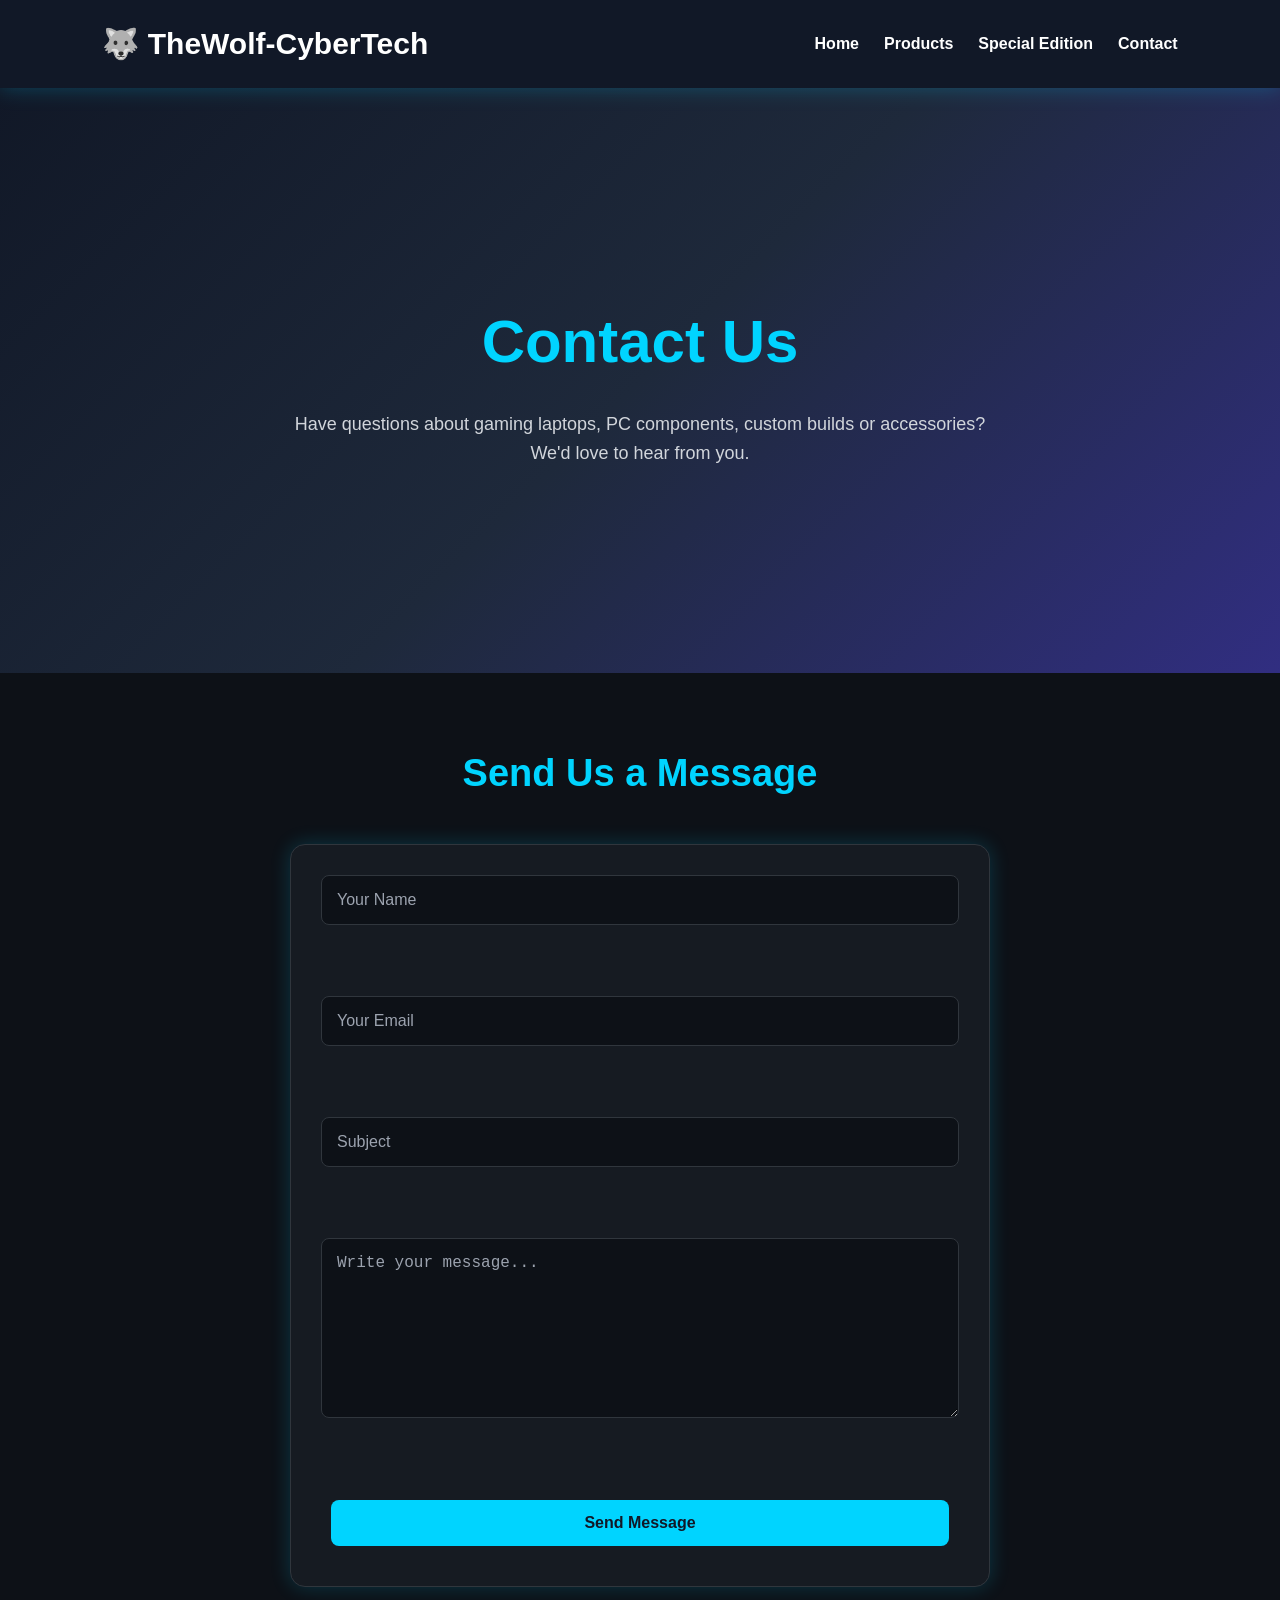
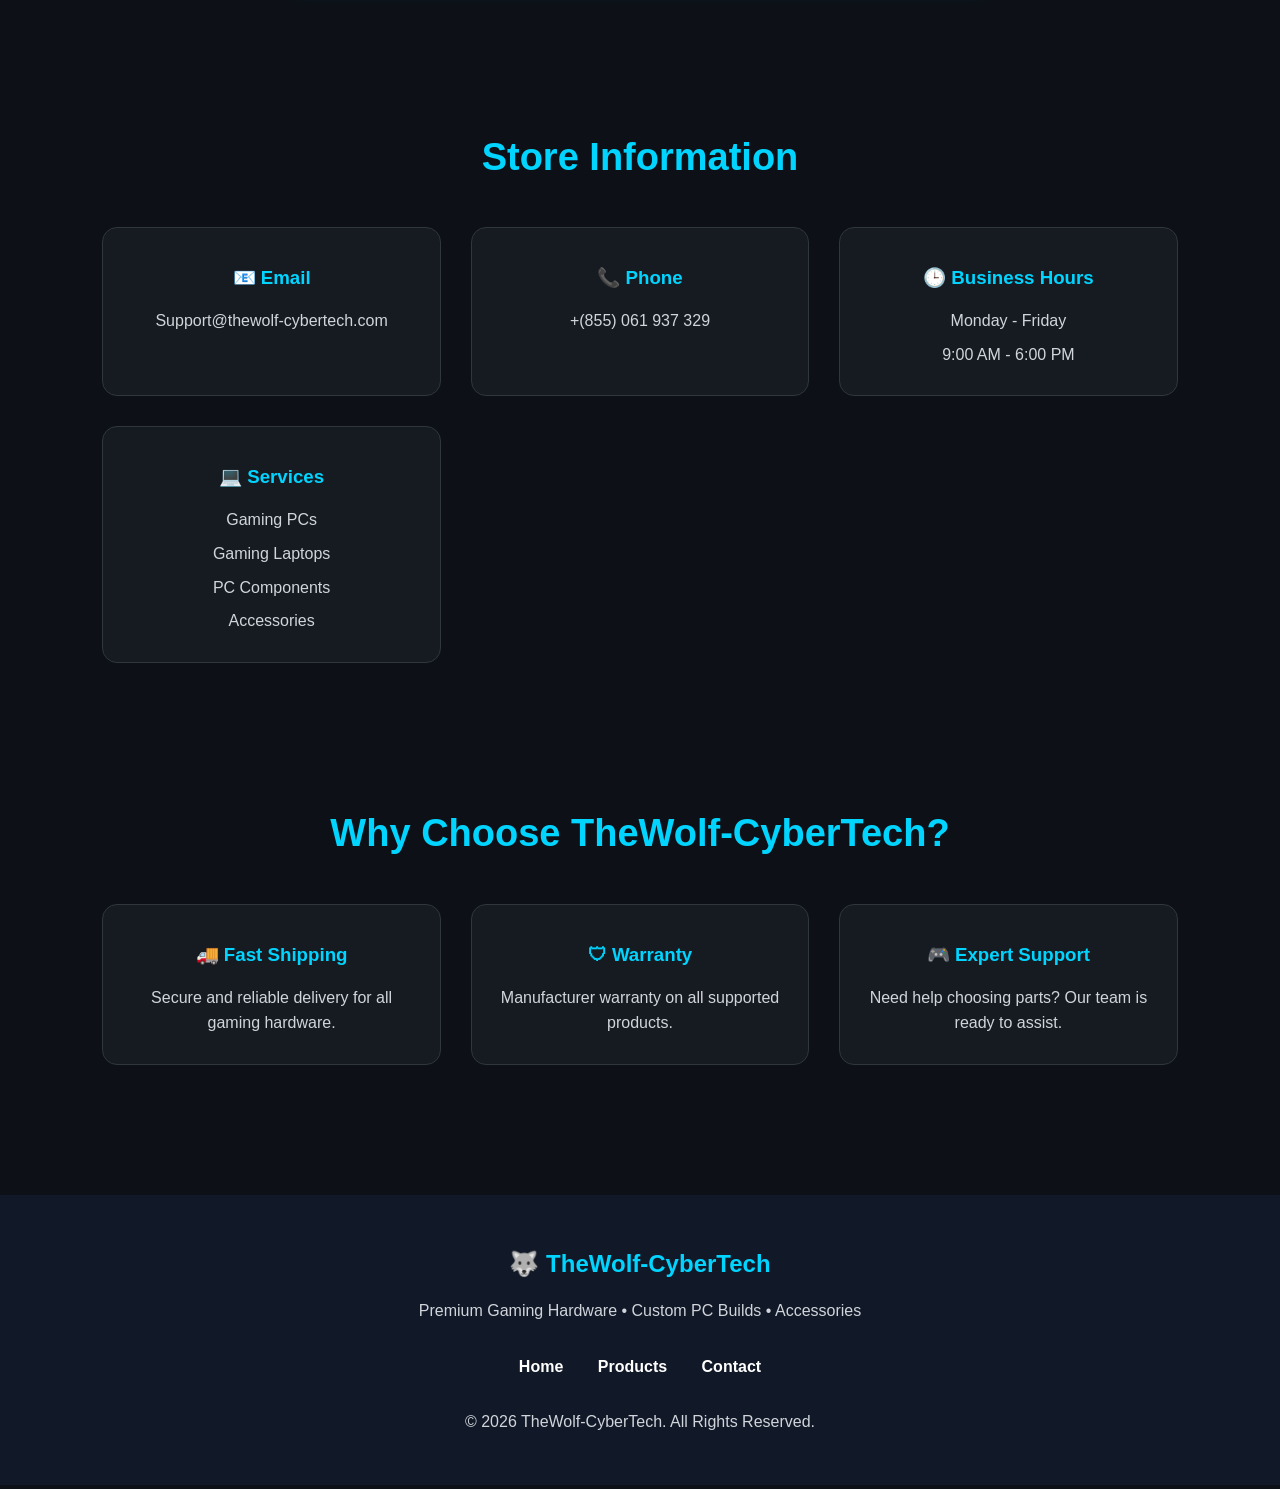
<file: testing.html>
<!DOCTYPE html>
<html lang="en">
<head>
    <meta charset="UTF-8">
    <meta name="viewport" content="width=device-width, initial-scale=1.0">
    <title>Contact | TheWolf-CyberTech</title>

    <link rel="stylesheet" href="style.css">
</head>

<body>

<!-- =========================
        HEADER
========================= -->

<header class="header">

    <div class="logo">
        🐺 <span>TheWolf-CyberTech</span>
    </div>

    <nav class="navbar">
        <a href="index.html">Home</a>
        <a href="product.html">Products</a>
        <a href="product.html#rog-special-edition">Special Edition</a>
        <a href="testing.html">Contact</a>
    </nav>

</header>

<!-- =========================
        HERO
========================= -->

<section class="product-hero">

    <div class="hero-text">

        <h1>Contact Us</h1>

        <p>
            Have questions about gaming laptops, PC components,
            custom builds or accessories?
            We'd love to hear from you.
        </p>

    </div>

</section>

<!-- =========================
        CONTACT
========================= -->

<section>

    <h2>Send Us a Message</h2>

    <div class="build-card">

        <form>

            <input type="text"
                   placeholder="Your Name"
                   required>

            <br><br>

            <input type="email"
                   placeholder="Your Email"
                   required>

            <br><br>

            <input type="text"
                   placeholder="Subject"
                   required>

            <br><br>

            <textarea
                rows="8"
                placeholder="Write your message..."
                required></textarea>

            <br><br>

            <button class="buy-btn" type="submit">
                Send Message
            </button>

        </form>

    </div>

</section>

<!-- =========================
        STORE INFO
========================= -->

<section>

    <h2>Store Information</h2>

    <div class="product-grid">

        <div class="card">

            <h3>📧 Email</h3>

            <p>Support@thewolf-cybertech.com</p>

        </div>

        <div class="card">

            <h3>📞 Phone</h3>

            <p>+(855) 061 937 329</p>

        </div>

        <div class="card">

            <h3>🕒 Business Hours</h3>

            <p>Monday - Friday</p>

            <p>9:00 AM - 6:00 PM</p>

        </div>

        <div class="card">

            <h3>💻 Services</h3>

            <p>Gaming PCs</p>

            <p>Gaming Laptops</p>

            <p>PC Components</p>

            <p>Accessories</p>

        </div>

    </div>

</section>

<!-- =========================
        WHY SHOP WITH US
========================= -->

<section>

    <h2>Why Choose TheWolf-CyberTech?</h2>

    <div class="product-grid">

        <div class="card">

            <h3>🚚 Fast Shipping</h3>

            <p>Secure and reliable delivery for all gaming hardware.</p>

        </div>

        <div class="card">

            <h3>🛡 Warranty</h3>

            <p>Manufacturer warranty on all supported products.</p>

        </div>

        <div class="card">

            <h3>🎮 Expert Support</h3>

            <p>Need help choosing parts? Our team is ready to assist.</p>

        </div>

    </div>

</section>

<!-- =========================
        FOOTER
========================= -->

<footer>

    <div class="footer-content">

        <h2>🐺 TheWolf-CyberTech</h2>

        <p>
            Premium Gaming Hardware • Custom PC Builds • Accessories
        </p>

        <div class="footer-links">

            <a href="index.html">Home</a>

            <a href="product.html">Products</a>

            <a href="testing.html">Contact</a>

        </div>

        <p class="copyright">
            © 2026 TheWolf-CyberTech. All Rights Reserved.
        </p>

    </div>

</footer>

</body>
</html>
</file>
<file: style.css>
/* ===================================
   TheWolf-CyberTech Style Sheet
=================================== */

*{
    margin:0;
    padding:0;
    box-sizing:border-box;
    scroll-behavior:smooth;
}

body{
    font-family:Arial, Helvetica, sans-serif;
    background:#0d1117;
    color:#ffffff;
    line-height:1.6;
}

/* ================= HEADER ================= */

.header{
    position:sticky;
    top:0;
    width:100%;
    background:#111827;
    display:flex;
    justify-content:space-between;
    align-items:center;
    padding:20px 8%;
    z-index:1000;
    box-shadow:0 0 20px rgba(0,212,255,.25);
}

.logo{
    font-size:30px;
    font-weight:bold;
    color:#00d4ff;
}

.logo span{
    color:#ffffff;
}

.navbar{
    display:flex;
    gap:25px;
}

.navbar a{
    color:white;
    text-decoration:none;
    font-weight:bold;
    transition:.3s;
}

.navbar a:hover{
    color:#00d4ff;
}

/* ================= HERO ================= */

.hero,
.product-hero{
    min-height:65vh;
    display:flex;
    justify-content:center;
    align-items:center;
    text-align:center;
    padding:80px 10%;
    background:linear-gradient(135deg,#111827,#1e293b,#312e81);
}

.hero h1,
.product-hero h1{
    font-size:60px;
    color:#00d4ff;
    margin-bottom:20px;
}

.hero h2,
.product-hero h2{
    font-size:34px;
    margin-bottom:20px;
}

.hero p,
.product-hero p{
    max-width:700px;
    margin:auto;
    color:#d1d5db;
    font-size:18px;
}

.hero-buttons{
    margin-top:35px;
}

/* ================= BUTTONS ================= */

.btn-primary,
.btn-secondary,
.buy-btn,
.cart-btn{

    display:inline-block;
    padding:14px 28px;
    margin:10px;

    border:none;
    border-radius:8px;

    cursor:pointer;

    font-size:16px;
    font-weight:bold;

    transition:.3s;
}

.btn-primary,
.buy-btn{

    background:#00d4ff;
    color:#111827;

}

.btn-primary:hover,
.buy-btn:hover{

    background:#4f46e5;
    color:white;

}

.btn-secondary,
.cart-btn{

    background:transparent;
    color:white;
    border:2px solid #00d4ff;

}

.btn-secondary:hover,
.cart-btn:hover{

    background:#00d4ff;
    color:#111827;

}
/* ================= CATEGORY MENU ================= */

.category-menu{

    display:flex;
    justify-content:center;
    flex-wrap:wrap;
    gap:15px;

    padding:30px;

    background:#161b22;

}

.category-menu a{

    text-decoration:none;

    color:white;

    padding:12px 25px;

    background:#1f2937;

    border-radius:30px;

    transition:.3s;

    font-weight:bold;

}

.category-menu a:hover{

    background:#00d4ff;

    color:#111827;

}

/* ================= SECTION ================= */

section{

    padding:70px 8%;

}

section h2{

    text-align:center;

    color:#00d4ff;

    font-size:38px;

    margin-bottom:40px;

}

/* ================= PRODUCT GRID ================= */

.product-grid{

    display:grid;

    grid-template-columns:repeat(auto-fit,minmax(280px,1fr));

    gap:30px;

}

/* ================= PRODUCT CARD ================= */

.card{

    background:#161b22;

    border:1px solid #30363d;

    border-radius:15px;

    overflow:hidden;

    text-align:center;

    padding:20px;

    position:relative;

    transition:.35s;

}

.card:hover{

    transform:translateY(-10px);

    box-shadow:0 0 25px rgba(0,212,255,.45);

}

.card img{

    width:100%;

    height:220px;

    object-fit:contain;

    transition:.35s;

}

.card:hover img{

    transform:scale(1.08);

}

.card h3{

    color:#00d4ff;

    margin:15px 0;

}

.card p{

    margin:8px 0;

    color:#d1d5db;

}

/* ================= PRICE ================= */

.price{

    font-size:24px;

    color:#22c55e;

    font-weight:bold;

    margin:18px 0;

}

/* ================= BADGES ================= */

.badge{

    position:absolute;

    top:15px;

    left:15px;

    padding:6px 12px;

    border-radius:20px;

    font-size:12px;

    font-weight:bold;

}

.new{

    background:#2563eb;

    color:white;

}

.hot{

    background:#dc2626;

    color:white;

}

.best{

    background:#f59e0b;

    color:#111827;

}

.premium{

    background:#8b5cf6;

    color:white;

}

/* ================= PRODUCT BUTTONS ================= */

.buttons{

    display:flex;

    flex-direction:column;

    gap:10px;

    margin-top:20px;

}
/* ================= BUILD CARD ================= */

.build-card{

    max-width:700px;

    margin:auto;

    background:#161b22;

    border:1px solid #30363d;

    border-radius:15px;

    padding:30px;

    box-shadow:0 0 20px rgba(0,212,255,.2);

}

.build-card h1{

    text-align:center;

    color:#22c55e;

    font-size:48px;

    margin:20px 0;

}

.build-card h3{

    text-align:center;

    color:#00d4ff;

    margin-bottom:20px;

}

.build-card ul{

    margin:25px 0;

    padding-left:25px;

}

.build-card li{

    margin:12px 0;

    color:#d1d5db;

}

/* ================= SPECIAL EDITION ================= */

.special{

    border:2px solid #8b5cf6;

    box-shadow:0 0 20px rgba(139,92,246,.3);

}

.special:hover{

    box-shadow:0 0 35px rgba(139,92,246,.6);

}

/* ================= CONTACT FORM ================= */

form{

    display:flex;

    flex-direction:column;

    max-width:700px;

    margin:auto;

}

input,
textarea{

    width:100%;

    padding:15px;

    margin-bottom:20px;

    background:#0d1117;

    color:white;

    border:1px solid #30363d;

    border-radius:8px;

    font-size:16px;

    transition:.3s;

}

input::placeholder,
textarea::placeholder{

    color:#9ca3af;

}

input:focus,
textarea:focus{

    outline:none;

    border-color:#00d4ff;

    box-shadow:0 0 15px rgba(0,212,255,.5);

}

textarea{

    resize:vertical;

    min-height:180px;

}

/* ================= FOOTER ================= */

footer{

    background:#111827;

    text-align:center;

    padding:50px 20px;

    margin-top:60px;

}

.footer-content h2{

    color:#00d4ff;

    margin-bottom:15px;

}

.footer-content p{

    color:#d1d5db;

}

.footer-links{

    margin:30px 0;

}

.footer-links a{

    color:white;

    text-decoration:none;

    margin:0 15px;

    font-weight:bold;

    transition:.3s;

}

.footer-links a:hover{

    color:#00d4ff;

}

.copyright{

    color:#9ca3af;

    margin-top:20px;

}

/* ================= MOBILE ================= */

@media(max-width:768px){

.header{

    flex-direction:column;

    padding:20px;

}

.navbar{

    flex-wrap:wrap;

    justify-content:center;

    margin-top:20px;

    gap:15px;

}

.hero h1,
.product-hero h1{

    font-size:42px;

}

.hero h2,
.product-hero h2{

    font-size:28px;

}

.hero p,
.product-hero p{

    font-size:16px;

}

.category-menu{

    flex-direction:column;

    align-items:center;

}

.product-grid{

    grid-template-columns:1fr;

}

.buttons{

    width:100%;

}

.buy-btn,
.cart-btn{

    width:100%;

}

.build-card{

    padding:20px;

}

.build-card h1{

    font-size:36px;

}

}
</file>
